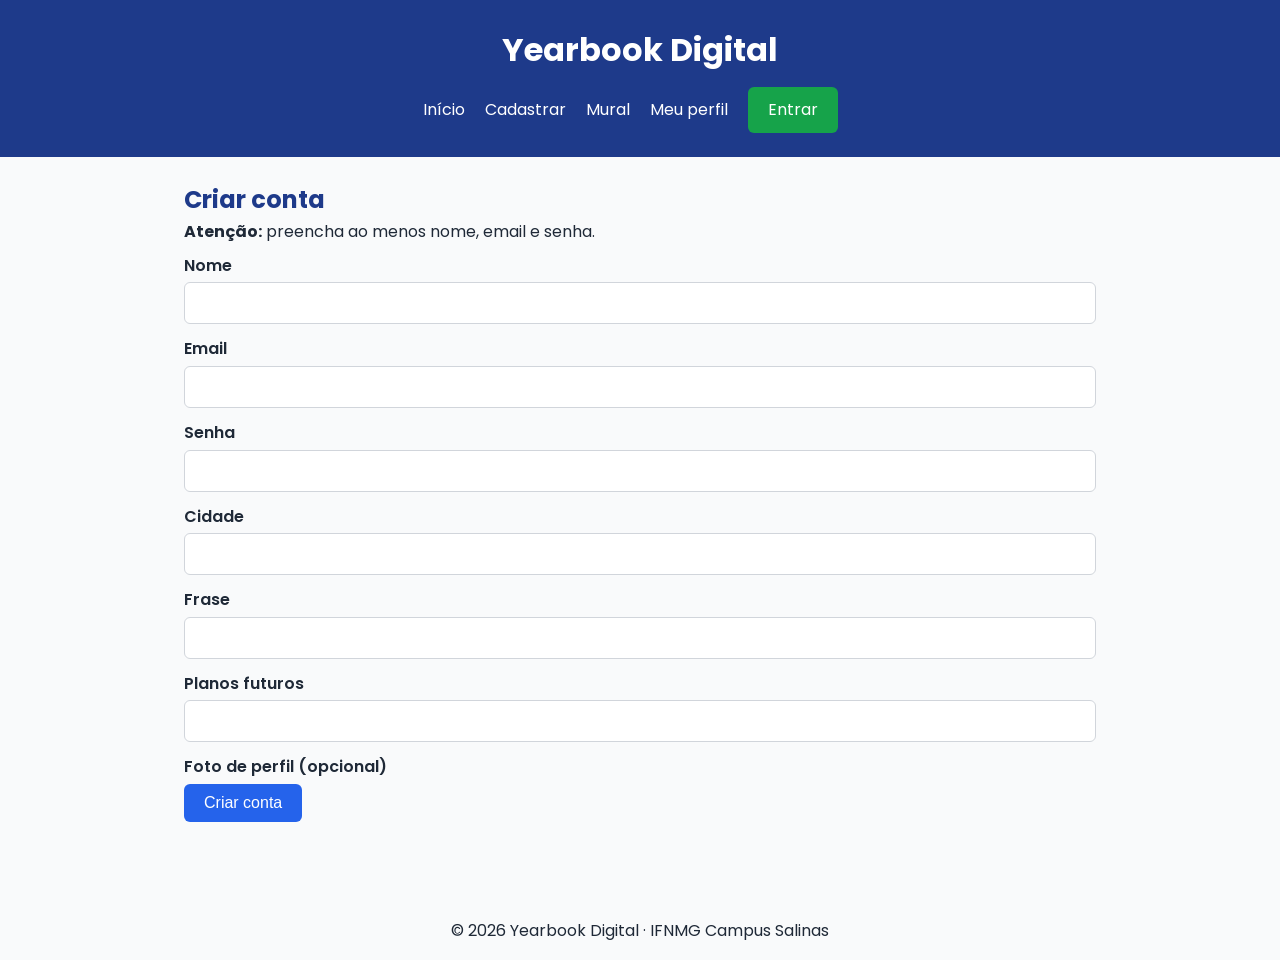
<file: cadastro.html>
<!DOCTYPE html>
<html lang="pt-BR">
  <head>
    <meta charset="UTF-8" />
    <meta name="viewport" content="width=device-width, initial-scale=1.0" />
    <title>Criar conta — Yearbook Digital</title>
    <link rel="preconnect" href="https://fonts.googleapis.com" />
    <link
      href="https://fonts.googleapis.com/css2?family=Poppins:wght@400;600;700&display=swap"
      rel="stylesheet"
    />
    <link rel="stylesheet" href="css/style.css" />
    <script>
      UPLOADCARE_PUBLIC_KEY = '0a2348c5eed7dce54a0a';
    </script>
    <script src="https://ucarecdn.com/libs/widget/3.x/uploadcare.full.min.js"></script>
  </head>
  <body>
    <header>
      <h1>Yearbook Digital</h1>
      <nav>
        <ul>
          <li><a href="index.html">Início</a></li>
          <li><a href="cadastro.html">Cadastrar</a></li>
          <li><a href="mural.html">Mural</a></li>
          <li><a href="perfil.html">Meu perfil</a></li>
          <li><a href="login.html" id="link-entrar" class="btn">Entrar</a></li>
          <li><button id="btn-sair" class="btn" hidden>Sair</button></li>
        </ul>
      </nav>
    </header>

    <main>
      <section>
        <h2>Criar conta</h2>
        <p><strong>Atenção:</strong> preencha ao menos nome, email e senha.</p>
        <p id="erro" class="erro"></p>
        <form>
          <div>
            <label for="nome">Nome</label>
            <input type="text" id="nome" name="nome" required />
          </div>
          <div>
            <label for="email">Email</label>
            <input type="email" id="email" name="email" required />
          </div>
          <div>
            <label for="senha">Senha</label>
            <input type="password" id="senha" name="senha" required />
          </div>
          <div>
            <label for="cidade">Cidade</label>
            <input type="text" id="cidade" name="cidade" />
          </div>
          <div>
            <label for="frase">Frase</label>
            <input type="text" id="frase" name="frase" />
          </div>
          <div>
            <label for="planosFuturos">Planos futuros</label>
            <input type="text" id="planosFuturos" name="planosFuturos" />
          </div>
          <div>
            <label>Foto de perfil (opcional)</label>
            <input type="hidden" role="uploadcare-uploader" name="foto" />
          </div>
          <button type="submit" class="btn">Criar conta</button>
        </form>
      </section>
    </main>

    <footer>
      <p>&copy; 2026 Yearbook Digital · IFNMG Campus Salinas</p>
    </footer>

    <script type="module" src="js/header.js"></script>
    <script type="module" src="js/cadastro.js"></script>
  </body>
</html>
</file>
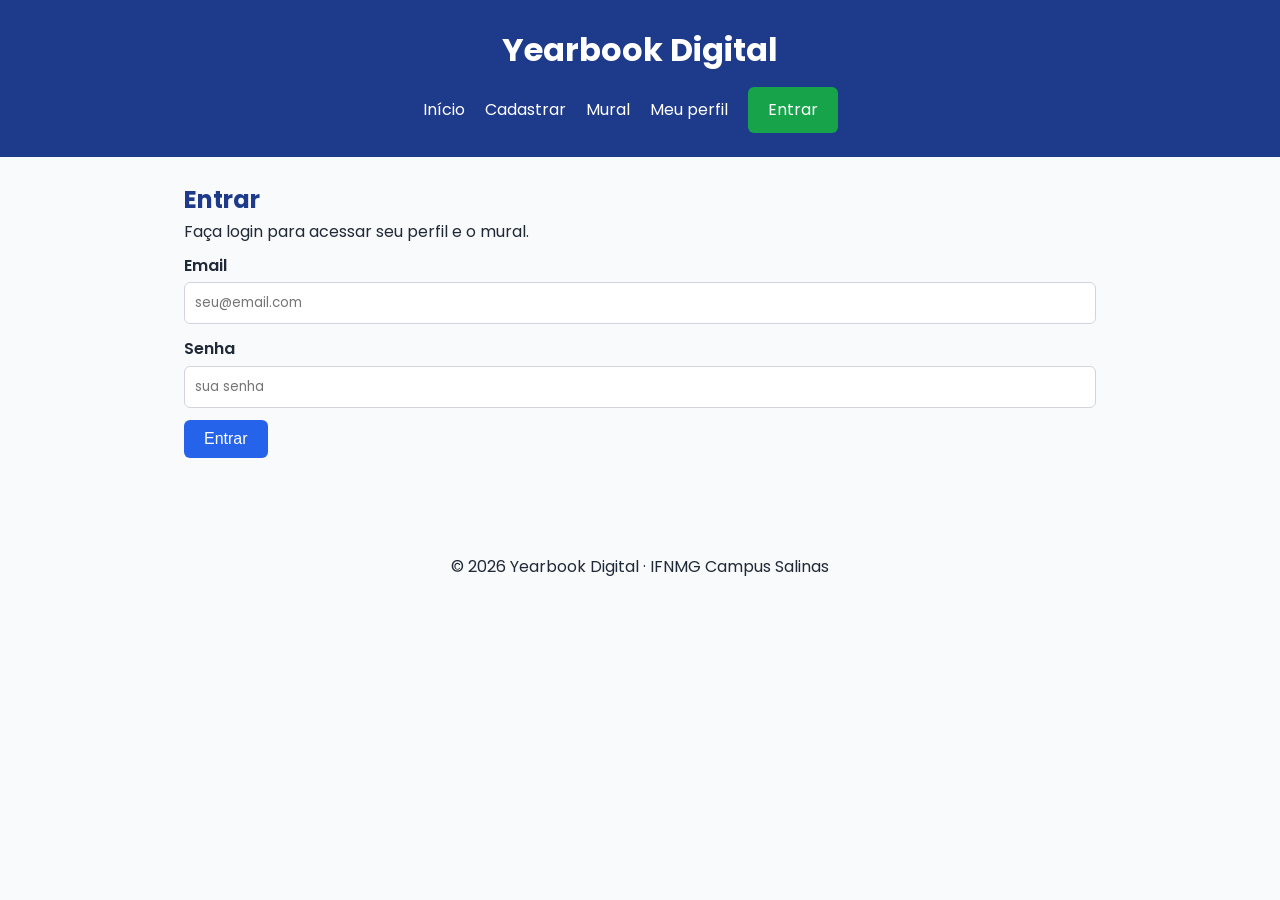
<file: login.html>
<!DOCTYPE html>
<html lang="pt-BR">
  <head>
    <meta charset="UTF-8" />
    <meta name="viewport" content="width=device-width, initial-scale=1.0" />
    <title>Entrar — Yearbook Digital</title>
    <link rel="preconnect" href="https://fonts.googleapis.com" />
    <link
      href="https://fonts.googleapis.com/css2?family=Poppins:wght@400;600;700&display=swap"
      rel="stylesheet"
    />
    <link rel="stylesheet" href="css/style.css" />
  </head>
  <body>
    <header>
      <h1>Yearbook Digital</h1>
      <nav>
        <ul>
          <li><a href="index.html">Início</a></li>
          <li><a href="cadastro.html">Cadastrar</a></li>
          <li><a href="mural.html">Mural</a></li>
          <li><a href="perfil.html">Meu perfil</a></li>
          <li><a href="login.html" id="link-entrar" class="btn">Entrar</a></li>
          <li><button id="btn-sair" class="btn" hidden>Sair</button></li>
        </ul>
      </nav>
    </header>

    <main>
      <section>
        <h2>Entrar</h2>
        <p>Faça login para acessar seu perfil e o mural.</p>
        <p id="erro" class="erro"></p>
        <form>
          <div>
            <label for="email">Email</label>
            <input type="email" id="email" name="email" placeholder="seu@email.com" required />
          </div>
          <div>
            <label for="senha">Senha</label>
            <input type="password" id="senha" name="senha" placeholder="sua senha" required />
          </div>
          <button type="submit" class="btn">Entrar</button>
        </form>
      </section>
    </main>

    <footer>
      <p>&copy; 2026 Yearbook Digital · IFNMG Campus Salinas</p>
    </footer>

    <script type="module" src="js/header.js"></script>
    <script type="module" src="js/login.js"></script>
  </body>
</html>
</file>
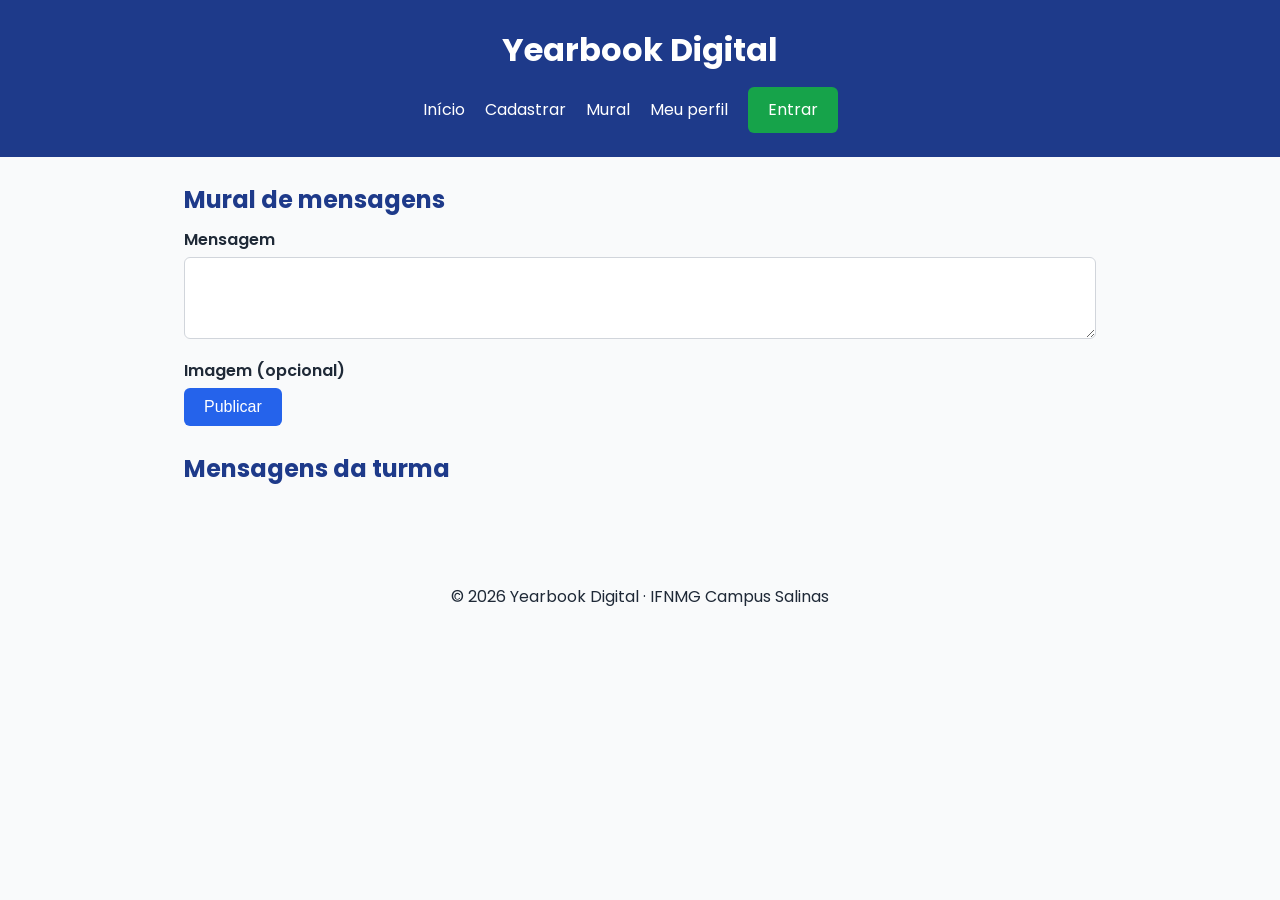
<file: mural.html>
<!DOCTYPE html>
<html lang="pt-BR">
  <head>
    <meta charset="UTF-8" />
    <meta name="viewport" content="width=device-width, initial-scale=1.0" />
    <title>Mural — Yearbook Digital</title>
    <link rel="preconnect" href="https://fonts.googleapis.com" />
    <link
      href="https://fonts.googleapis.com/css2?family=Poppins:wght@400;600;700&display=swap"
      rel="stylesheet"
    />
    <link rel="stylesheet" href="css/style.css" />
    <script>
      UPLOADCARE_PUBLIC_KEY = '0a2348c5eed7dce54a0a';
    </script>
    <script src="https://ucarecdn.com/libs/widget/3.x/uploadcare.full.min.js"></script>
  </head>
  <body>
    <header>
      <h1>Yearbook Digital</h1>
      <nav>
        <ul>
          <li><a href="index.html">Início</a></li>
          <li><a href="cadastro.html">Cadastrar</a></li>
          <li><a href="mural.html">Mural</a></li>
          <li><a href="perfil.html">Meu perfil</a></li>
          <li><a href="login.html" id="link-entrar" class="btn">Entrar</a></li>
          <li><button id="btn-sair" class="btn" hidden>Sair</button></li>
        </ul>
      </nav>
    </header>

    <main>
      <section>
        <h2>Mural de mensagens</h2>
        <p id="erro" class="erro"></p>
        <form>
          <div>
            <label for="texto">Mensagem</label>
            <textarea id="texto" name="texto" rows="3" required></textarea>
          </div>
          <div>
            <label>Imagem (opcional)</label>
            <input type="hidden" role="uploadcare-uploader" name="imagem" />
          </div>
          <button type="submit" class="btn">Publicar</button>
        </form>
      </section>

      <section>
        <h2>Mensagens da turma</h2>
        <div class="cards cards-mural" id="lista-mensagens"></div>
      </section>
    </main>

    <footer>
      <p>&copy; 2026 Yearbook Digital · IFNMG Campus Salinas</p>
    </footer>

    <script type="module" src="js/header.js"></script>
    <script type="module" src="js/mural.js"></script>
  </body>
</html>
</file>
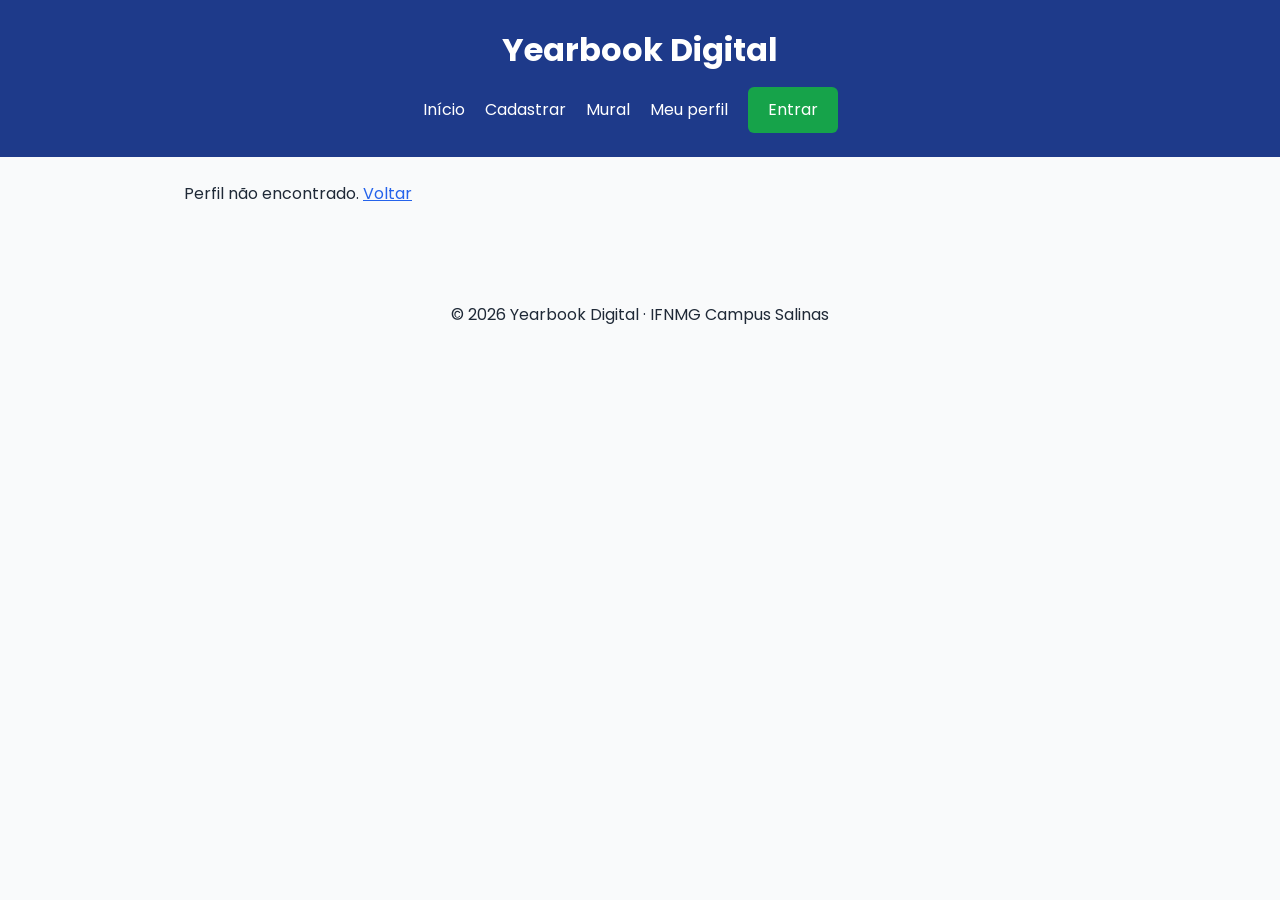
<file: perfil.html>
<!DOCTYPE html>
<html lang="pt-BR">
  <head>
    <meta charset="UTF-8" />
    <meta name="viewport" content="width=device-width, initial-scale=1.0" />
    <title>Perfil — Yearbook Digital</title>
    <link rel="preconnect" href="https://fonts.googleapis.com" />
    <link
      href="https://fonts.googleapis.com/css2?family=Poppins:wght@400;600;700&display=swap"
      rel="stylesheet"
    />
    <link rel="stylesheet" href="css/style.css" />
  </head>
  <body>
    <header>
      <h1>Yearbook Digital</h1>
      <nav>
        <ul>
          <li><a href="index.html">Início</a></li>
          <li><a href="cadastro.html">Cadastrar</a></li>
          <li><a href="mural.html">Mural</a></li>
          <li><a href="perfil.html">Meu perfil</a></li>
          <li><a href="login.html" id="link-entrar" class="btn">Entrar</a></li>
          <li><button id="btn-sair" class="btn" hidden>Sair</button></li>
        </ul>
      </nav>
    </header>

    <main>
      <section id="perfil">Carregando...</section>

      <section id="area-edicao" class="card" hidden>
        <h2>Editar perfil</h2>
        <p id="feedback"></p>
        <form id="form-edicao">
          <div>
            <label for="edit-cidade">Cidade</label>
            <input type="text" id="edit-cidade" name="cidade" />
          </div>
          <div>
            <label for="edit-frase">Frase</label>
            <input type="text" id="edit-frase" name="frase" />
          </div>
          <div>
            <label for="edit-planos">Planos futuros</label>
            <input type="text" id="edit-planos" name="planosFuturos" />
          </div>
          <button type="submit" class="btn">Salvar</button>
        </form>
      </section>
    </main>

    <footer>
      <p>&copy; 2026 Yearbook Digital · IFNMG Campus Salinas</p>
    </footer>

    <script type="module" src="js/header.js"></script>
    <script type="module" src="js/perfil.js"></script>
  </body>
</html>
</file>
<file: css/style.css>
/* ===== Variáveis ===== */
:root {
  --cor-primaria: #1e3a8a;
  --cor-secundaria: #2563eb;
  --cor-texto: #1f2937;
  --cor-fundo: #f9fafb;
  --fonte: 'Poppins', sans-serif;
}

/* ===== Reset e base ===== */
* {
  box-sizing: border-box;
  margin: 0;
  padding: 0;
}

body {
  font-family: var(--fonte);
  color: var(--cor-texto);
  background-color: var(--cor-fundo);
  line-height: 1.6;
}

h1,
h2 {
  color: var(--cor-primaria);
  font-weight: 700;
}

a {
  color: var(--cor-secundaria);
}

/* ===== Header e navegação ===== */
header {
  background-color: var(--cor-primaria);
  color: #ffffff;
  padding: 24px;
  text-align: center;
}

header h1 {
  color: #ffffff;
}

nav ul {
  list-style: none;
  display: flex;
  align-items: center;
  gap: 20px;
  justify-content: center;
  margin-top: 12px;
}

nav a {
  color: #ffffff;
  text-decoration: none;
  transition: opacity 0.2s;
}

nav a:hover {
  opacity: 0.8;
  text-decoration: underline;
}

main {
  padding: 24px;
  max-width: 960px;
  margin: 0 auto;
}

section {
  margin-bottom: 24px;
}

footer {
  padding: 16px;
  text-align: center;
  margin-top: 32px;
}

/* ===== Botões e formulários ===== */
.btn {
  background-color: var(--cor-secundaria);
  color: #ffffff;
  border: none;
  padding: 10px 20px;
  border-radius: 6px;
  font-size: 16px;
  cursor: pointer;
  transition: background-color 0.2s;
}

.btn:hover {
  background-color: var(--cor-primaria);
}

#btn-sair {
  background-color: #dc2626;
  font-family: inherit;
}

#btn-sair:hover {
  background-color: #b91c1c;
}

#link-entrar {
  display: inline-block;
  background-color: #16a34a;
  font-family: inherit;
  text-decoration: none;
}

#link-entrar:hover {
  background-color: #15803d;
  opacity: 1;
  text-decoration: none;
}

input,
textarea {
  width: 100%;
  padding: 10px;
  margin-bottom: 12px;
  border: 1px solid #d1d5db;
  border-radius: 6px;
  font-family: inherit;
}

input:focus,
textarea:focus {
  outline: none;
  border-color: var(--cor-secundaria);
}

label {
  display: block;
  margin-bottom: 4px;
  font-weight: 600;
}

.erro {
  color: #dc2626;
  margin-bottom: 8px;
}

.input-erro {
  border-color: #dc2626;
}

img {
  max-width: 100%;
  height: auto;
}

.foto-turma {
  display: block;
  width: 100%;
}

/* ===== Cards ===== */
.cards {
  display: grid;
  grid-template-columns: repeat(auto-fill, minmax(220px, 1fr));
  gap: 16px;
}

.card {
  background-color: #ffffff;
  border-radius: 8px;
  box-shadow: 0 2px 8px rgba(0, 0, 0, 0.1);
  padding: 16px;
  animation: aparecer 0.4s ease-out;
  transition: transform 0.2s, box-shadow 0.2s;
}

.card:hover {
  transform: translateY(-4px);
  box-shadow: 0 6px 16px rgba(0, 0, 0, 0.15);
}

.cards-mural {
  grid-template-columns: 1fr;
}

.perfil-foto {
  border-radius: 50%;
  width: 120px;
  height: 120px;
  object-fit: cover;
}

#lista-alunos .perfil-foto {
  display: block;
  margin-inline: auto;
}

#lista-alunos .card h3 {
  text-align: center;
}

/* ===== Mensagens do mural ===== */
.mensagem {
  border-left: 4px solid var(--cor-secundaria);
}

.mensagem-autor {
  font-size: 14px;
  color: #6b7280;
}

.mensagem-imagem {
  display: block;
  margin-inline: auto;
}

/* ===== Perfil individual ===== */
.perfil {
  display: flex;
  flex-direction: column;
  align-items: center;
  text-align: center;
  gap: 8px;
}

.perfil blockquote {
  font-style: italic;
  color: var(--cor-primaria);
}

/* ===== Toasts ===== */
.toast {
  position: fixed;
  bottom: 20px;
  right: 20px;
  padding: 12px 20px;
  border-radius: 6px;
  color: #ffffff;
  box-shadow: 0 2px 8px rgba(0, 0, 0, 0.2);
  animation: aparecer 0.3s ease-out;
}

.toast-sucesso {
  background-color: #16a34a;
}

.toast-erro {
  background-color: #dc2626;
}

/* ===== Animação ===== */
@keyframes aparecer {
  from {
    opacity: 0;
    transform: translateY(10px);
  }
  to {
    opacity: 1;
    transform: translateY(0);
  }
}

/* ===== Responsividade ===== */
@media (max-width: 768px) {
  nav ul {
    flex-direction: column;
    gap: 8px;
  }
  main {
    padding: 16px;
  }
  .perfil-foto {
    width: 96px;
    height: 96px;
  }
}
</file>
